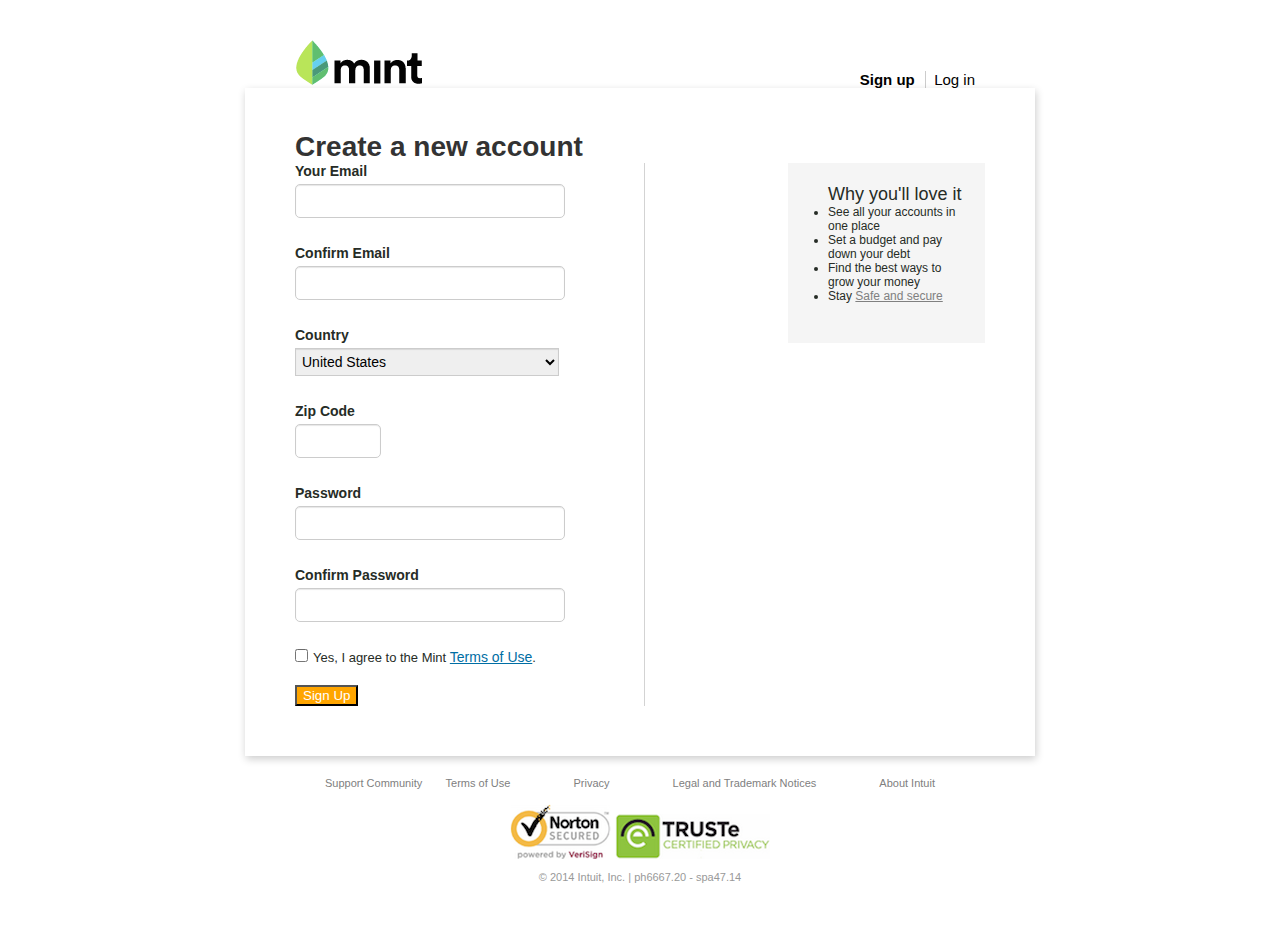
<file: html5 css3/mint.com/index.html>
<!DOCTYPE html>
<html lang="en">
<head>
	<meta charset="UTF-8">
	<title>mint signup</title>
	<link rel="stylesheet" type="text/css" href="style.css">
</head>
<body>
	
	<header>
		<a href="http://www.mint.com"><img id="logo" src="images/logo.png"></a>
		<div id="signup-login">
			<ul>
				<li><a href="#">Sign up</a></li>
					
				<li><a href="#">Log in</a></li>
		
			</ul>
		</div>
	</header>

	<section class="main-container">
		<h1>Create a new account</h1>
		<section class="left-section">
			<form id="contact-form" action="" method="post">
				<fieldset>
					<ul>
						<li>
							<label for="email">Your Email</label><input type="email" name="email" id="email" value="">
						</li>
						<li>
							<label for="email-confirm">Confirm Email</label><input type="email" name="email-confirm" id="email-confirm" value="">
						</li>
					</ul>
				</fieldset>
				
				<fieldset>
					<ul> 
               <li> 
                 <label for="country">Country</label> 
                 <select name="country" id="country" value=""> 
                   <optgroup label="Available Now:"> 
                     <option value="US">United States</option> 
                     <option value="CA">Canada</option> 
                   </optgroup> 
                   <optgroup label="Not yet available. Working on it:"> 
                     <option label="Afghanistan" value="AF">Afghanistan</option> 
                     <option label="Albania" value="AL">Albania</option> 
                     <option label="Algeria" value="DZ">Algeria</option> 
                     <option label="American Samoa" value="AS">American Samoa</option> 
 					<option label="Andorra" value="AD">Andorra</option> 
 				    <option label="Angola" value="AO">Angola</option> 
 					<option label="Anguilla" value="AI">Anguilla</option> 
                     <option label="Antarctica" value="AQ">Antarctica</option> 
 				    <option label="Antigua and Barbuda" value="AG">Antigua and Barbuda</option> 
 				    <option label="Argentina" value="AR">Argentina</option> 
 				    <option label="Armenia" value="AM">Armenia</option> 
                   </optgroup> 
                 </select> 
               </li> 
               <li><label for="zip-code">Zip Code</label><input type="text" name="zip-code" id="zip-code" value="" maxlength="5" /></li> 
            </ul> 

				</fieldset>

				<fieldset> 
             <ul> 
               <li><label for="pwd">Password</label><input type="password" name="pwd" id="pwd" value="" maxlength="32" /></li> 
               <li><label for="pwd-conf">Confirm Password</label><input type="password" name="pwd-conf" id="pwd-conf" value="" maxlength="32" /></li> 
               <li id="tou"><input type="checkbox" name="tou-agreement" id="tou-agreement" value="true" /><span>Yes, I agree to the Mint </span><a href="https://www.mint.com/how-it-works/security/terms/">Terms of Use</a>.</li> 
             </ul> 
           </fieldset> 
           <button id="button" type="submit">Sign Up</button> 
        </form> 
		</section>
		
	

	<aside>
		<h2>Why you'll love it</h2>
		<ul>
			<li>See all your accounts in one place</li>
			<li>Set a budget and pay down your debt</li>
			<li>Find the best ways to grow your money</li>
			<li>Stay <a href="http://www.mint.com/privacy/">Safe and secure</a></li>
		</ul>
	</aside>
</section>

<footer>
	<ul>
		<li><a href="https://mint.lc.intuit.com/">Support Community</a></li>
		<li><a href="https://mint.com/terms">Terms of Use</li>
		<li><a href="https://mint.com/privacy">Privacy</li>
		<li><a href="http://about.intuit.com/legal/">Legal and Trademark Notices</li>
		<li><a href="https://about.intuit.com/about_intuit">About Intuit</li>
	</ul>

	<div>
		<img  src="images/norton.png" alt="">
		<img  src="images/truste.png">
	</div>
	<p>&copy; 2014 Intuit, Inc.  |  ph6667.20 - spa47.14</p>
</footer>


</body>
</html>
</file>
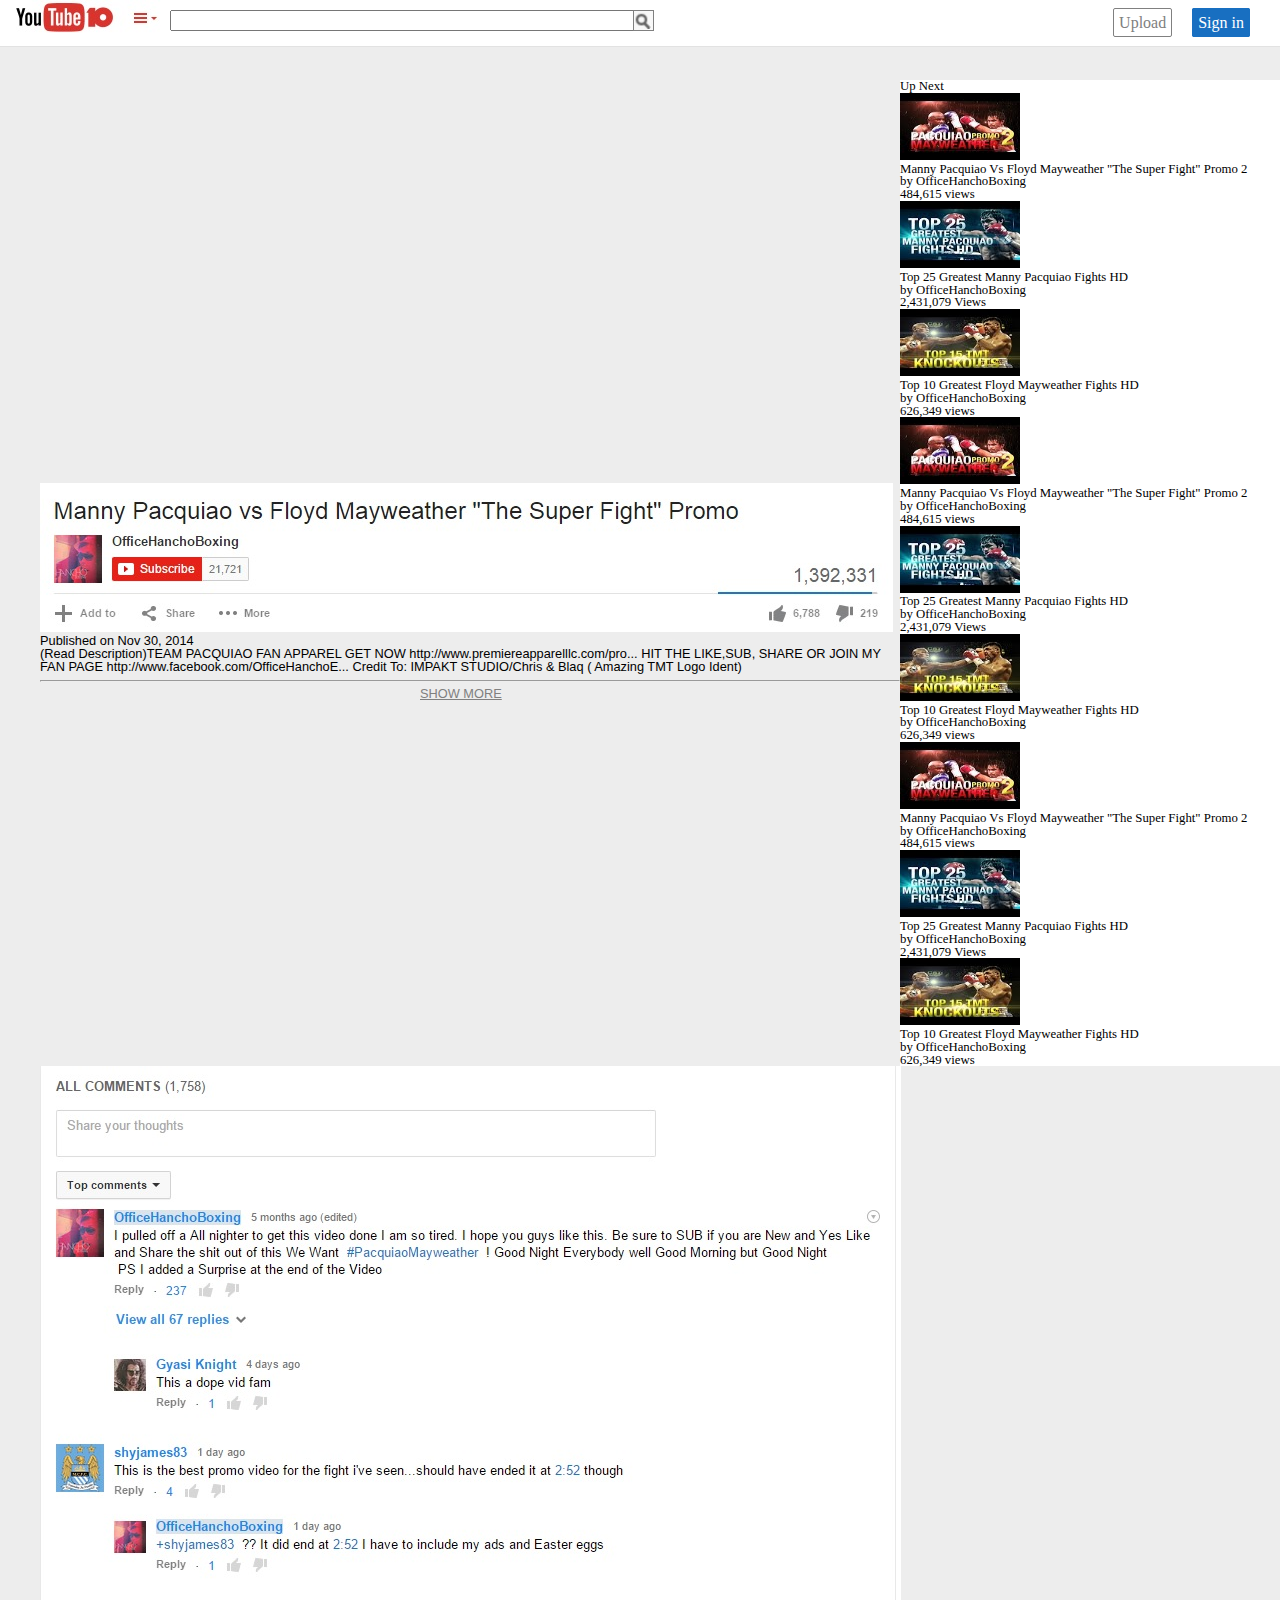
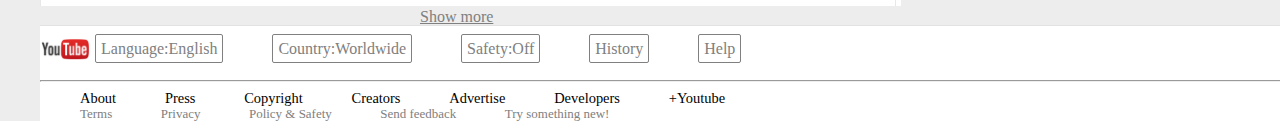
<file: html5 css3/youtube project/index.html>
<!DOCTYPE html>
<html lang="en">
<head>
	<meta charset="UTF-8">
	<title>Travis' Youtube</title>
	<link rel="stylesheet" type="text/css" href="style.css">
</head>
<body>
	<header>
		<img src="images/logo1.jpg" alt="youtube home" id="logo">
		
		<input id="input" type="text">
		 <img src="images/search.png" alt="search icon" id="search">
		<ul>
			<li><a id="sign" href="#">Sign in</li></a>
			<li><a id="upload" href="#">Upload</li></a>
		</ul>
	</header>

		<aside>
			<div id="thumbs"> 
			<div id="thumb-header"> 
			<h4>Up Next</h4> 
 			</div> 

 			<div class="thumb"> 
 						<img src="images/1.jpg" alt="thumb1" height="67" width="120"> 
 							<div class="thumb-info"> 
 								<h4>Manny Pacquiao Vs Floyd Mayweather "The Super Fight" Promo 2</h4>
									<p>by OfficeHanchoBoxing</p>
									<p>484,615 views</p>
 
 							</div> 
 			</div>  			<div class="linebreak"></div> 
 			<div class="thumb"> 
 							<img src="images/2.jpg" alt="thumb2" height="67" width="120"> 
 							<div class="thumb-info"> 
 								<h4>Top 25 Greatest Manny Pacquiao Fights HD</h4> 
 								<p>by OfficeHanchoBoxing</p> 
 								<p>2,431,079 Views</p> 
 
 
 							</div> 
 			</div> 
 			<div class="thumb"> 
 							<img src="images/3.jpg" alt="thumb2" height="67" width="120"> 
 							<div class="thumb-info">

 							<h4>Top 10 Greatest Floyd Mayweather Fights HD</h4>
								<p>by OfficeHanchoBoxing</p>
									<p>626,349 views </p> 
 
 							</div> 
			</div> 
				
 					
			<div class="thumb"> 
 						<img src="images/1.jpg" alt="thumb1" height="67" width="120"> 
 							<div class="thumb-info"> 
 								<h4>Manny Pacquiao Vs Floyd Mayweather "The Super Fight" Promo 2</h4>
									<p>by OfficeHanchoBoxing</p>
									<p>484,615 views</p>
 
 							</div> 
 			</div>  			<div class="linebreak"></div> 
 			<div class="thumb"> 
 							<img src="images/2.jpg" alt="thumb2" height="67" width="120"> 
 							<div class="thumb-info"> 
 								<h4>Top 25 Greatest Manny Pacquiao Fights HD</h4> 
 								<p>by OfficeHanchoBoxing</p> 
 								<p>2,431,079 Views</p> 
 
 
 							</div> 
 			</div> 
 			<div class="thumb"> 
 							<img src="images/3.jpg" alt="thumb2" height="67" width="120"> 
 							<div class="thumb-info">

 							<h4>Top 10 Greatest Floyd Mayweather Fights HD</h4>
								<p>by OfficeHanchoBoxing</p>
									<p>626,349 views </p> 
 
 							</div> 
			</div> 

			<div class="thumb"> 
 						<img src="images/1.jpg" alt="thumb1" height="67" width="120"> 
 							<div class="thumb-info"> 
 								<h4>Manny Pacquiao Vs Floyd Mayweather "The Super Fight" Promo 2</h4>
									<p>by OfficeHanchoBoxing</p>
									<p>484,615 views</p>
 
 							</div> 
 			</div>  			<div class="linebreak"></div> 
 			<div class="thumb"> 
 							<img src="images/2.jpg" alt="thumb2" height="67" width="120"> 
 							<div class="thumb-info"> 
 								<h4>Top 25 Greatest Manny Pacquiao Fights HD</h4> 
 								<p>by OfficeHanchoBoxing</p> 
 								<p>2,431,079 Views</p> 
 
 
 							</div> 
 			</div> 
 			<div class="thumb"> 
 							<img src="images/3.jpg" alt="thumb2" height="67" width="120"> 
 							<div class="thumb-info">

 							<h4>Top 10 Greatest Floyd Mayweather Fights HD</h4>
								<p>by OfficeHanchoBoxing</p>
									<p>626,349 views </p> 
 
 							</div> 
			</div> 




		</aside>

	<div id="wrapper">

		<section id="content">
			
			<div id="video">
				<iframe width="850" height="480" src="https://www.youtube.com/embed/lnspQFeeNw0" frameborder="0" allowfullscreen></iframe>
				<img src=" images/promo.jpg" alt="promo description">
				
			</div>
		</section>


			<div id="video-description">
				<h2>Published on Nov 30, 2014</h2>
				<h6>(Read Description)TEAM PACQUIAO FAN APPAREL GET NOW http://www.premiereapparelllc.com/pro...
HIT THE LIKE,SUB, SHARE OR JOIN MY FAN PAGE http://www.facebook.com/OfficeHanchoE...
Credit To: IMPAKT STUDIO/Chris & Blaq ( Amazing TMT Logo Ident) </h6>
				<hr>
				<a id="show" href="#">SHOW MORE</a>
			</div>
		
			
				
			
			<img class="comments" src="images/comments.jpg" alt="comments">

						
				<a id="more" href="#">Show more</a>
		
			
		
	<footer>
		<img class="youtube" src="images/logo.jpg" width="50px">
		<div class="buttons">
			<ul>
				<li><a class="button" href="#">Language:English</li></a>
				<li><a class="button" href="#">Country:Worldwide</li></a>
				<li><a class="button" href="#">Safety:Off</li></a>
				<li><a class="button" href="#">History</li></a>
				<li><a class="button" href="#">Help</li></a>
			</ul>

		</div>
			<hr>
	<div class="links">
		<ul>
				<li><a class="links" href="#">About</li></a>
				<li><a class="links" href="#">Press</li></a>
				<li><a class="links" href="#">Copyright</li></a>
				<li><a class="links" href="#">Creators</li></a>
				<li><a class="links" href="#">Advertise</li></a>
				<li><a class="links" href="#">Developers</li></a>
				<li><a class="links" href="#">+Youtube</li></a>
			</ul>
	</div>

	<div class="links2">
		<ul>
				<li><a class="links2" href="#">Terms</li></a>
				<li><a class="links2" href="#">Privacy</li></a>
				<li><a class="links2" href="#">Policy & Safety</li></a>
				<li><a class="links2" href="#">Send feedback</li></a>
				<li><a class="links2" href="#">Try something new!</li></a>
				
			</ul>
	</div>

	</footer>
		

	
		
	</div>
</body>
</html>
</file>
<file: html5 css3/mint.com/style.css>
html, body, div, span, object, iframe, h1, h2, h3, h4, h5, h6, p, blockquote, pre, a, abbr, acronym, address, code, del, dfn, em, img, q, dl, dt, dd, ol, ul, li, fieldset, form, label, legend, table, caption, tbody, tfoot, thead, tr, th, td, var {
  margin: 0;
  padding: 0;
  border: 0;
  font-weight: inherit;
  font-style: inherit;
  font-size: 100%;
  font-family: inherit;
  vertical-align: baseline;
}

/* 
   ======================================== 
   Clearfix 
   ======================================== 
 */ 
 
 
 .group:before, 
 .group:after { 
   content: ""; 
   display: table; 
 } 
 .group:after { 
   clear: both; 
 } 
 .group { 
   clear: both; 
   *zoom: 1; 
 } 

body { 
   background: #fff; 
   color: #333; 
   font: normal 12px "Helvetica Neue Light", "Helvetica Neue", Helvetica, Arial, sans-serif; 
}



/* header */


header {
	display:block;
	margin: 0 auto; 
   padding-top: 40px; 
   position: relative; 
   width: 690px; 

}
	



#signup-login { 
   bottom: 0px; 
   display: block; 
   position: absolute; 
   right: 0px; 

 } 
 #signup-login li { 
   display: inline-block; 
   font-size: 15px; 
   padding-right: 10px; 
  margin-left: 5px; 

}

#signup-login li:first-child { 
   font-weight: bold; 
   border-right: 1px solid #ccc; 

 } 

 #signup-login li a {
 	text-decoration: none;
 	color:black;
 }

/* main form*/
#contact-form ul li {
list-style-type:none;
}


.main-container {
	display: block;
  background-color:white;
  position: relative;
  padding: 43px 50px 50px 50px;
  min-height: 330px;
  margin: 0 auto;
  box-shadow: rgba(0, 0, 0, 0.2) 1px 3px 8px 0px; 
   color: #262c26; 
   padding: 43px 50px 50px 50px; 
   width: 690px; 


}

h1 {
  font-size: 28px;
  font-weight: bold;
  color: #333;
}

.left-section { 
  display: inline-block; 
   width: 350px 

}

.left-section input, 
 .left-section select { 
   border: 1px solid #ccc; 
   box-shadow: rgba(0, 0, 0, 0.0980392) 0px 1px 1px 0px inset; 
   height: 28px; 
   margin-bottom: 27px; 
   padding: 2px; 
   width: 264px; 
 } 
 .left-section input { 
   border: 1px solid #ccc; 
   border-radius: 5px; 
 } 
 .left-section select { 
   font-size: 14px; 
   
   
 } 
 .left-section label { 
   display: block; 
   font-size: 14px; 
   font-weight: bold; 
   padding-bottom: 5px; 
 } 

#zip-code { 
   width: 80px; 
 } 
 #tou { 
   font-size: 13px; 
   margin-bottom: 20px; 
 } 
 #tou-agreement { 
   height: auto; 
   margin: 0; 
   padding: 0; 
   width: auto; 
 } 
 #tou span { 
   padding-left: 5px; 
 } 
 #tou a { 
   color: #006ea4; 
   font-size: 14px; 
 } 

#contact-form {
	border-right: 1px solid lightgray;
}

#button {
	color:white;
	background-color: orange;
}

aside { background: #f5f5f5;
	position:relative;
  margin-left: 25px;
  padding-bottom: 19px;
  padding-right: 17px;
  padding-top: 21px;
  padding-left: 40px;
  height: 140px;
  width:140px;
  float:right;
  
}

aside h2 {
	font-size: 18px;
}
aside li a {
	text-decoration: underline;
	color:gray;
}
 

/* footer */
footer { 
   margin: 0 auto; 
   padding: 20px 0 25px 0; 
   position: relative; 
   text-align: center; 
   width: 690px; 
 } 
 footer li { 
   display: inline; 
 } 
 footer a { 
   font-size: 11px; 
   padding: 0 10px; 
   text-decoration: none;
   color:gray;
 } 
  
 
footer p { 
   color: #999; 
   font-size: 11px; 
   height: 34px; 
   margin-top: 10px; 
 }
</file>
<file: html5 css3/youtube project/style.css>
/* http://meyerweb.com/eric/tools/css/reset/ 
   v2.0 | 20110126
   License: none (public domain)
*/

html, body, div, span, applet, object, iframe,
h1, h2, h3, h4, h5, h6, p, blockquote, pre,
a, abbr, acronym, address, big, cite, code,
del, dfn, em, img, ins, kbd, q, s, samp,
small, strike, strong, sub, sup, tt, var,
b, u, i, center,
dl, dt, dd, ol, ul, li,
fieldset, form, label, legend,
table, caption, tbody, tfoot, thead, tr, th, td,
article, aside, canvas, details, embed, 
figure, figcaption, footer, header, hgroup, 
menu, nav, output, ruby, section, summary,
time, mark, audio, video {
	margin: 0;
	padding: 0;
	border: 0;
	font-size: 100%;
	font: inherit;
	vertical-align: baseline;
}
/* HTML5 display-role reset for older browsers */
article, aside, details, figcaption, figure, 
footer, header, hgroup, menu, nav, section {
	display: block;
}
body {
	line-height: 1;
}
ol, ul {
	list-style: none;
}
blockquote, q {
	quotes: none;
}
blockquote:before, blockquote:after,
q:before, q:after {
	content: '';
	content: none;
}
table {
	border-collapse: collapse;
	border-spacing: 0;
}

body { position: relative;
		 margin: 0 auto;
 		 background-color: #ededed;
 }


#wrapper {
	width: 1300px;
	margin:0 40px;
}

a:hover {
	text-decoration: underline;
	color:blue;
}

/* header area */
header { background-color: white;
 border-bottom: 1px solid #e2e2e2;
  position: fixed;
   width: 100%;
   padding-bottom: 10px;
}
header ul {
	display:inline;
}
header ul li {
	float:right;
	display:inline;
	padding-right: 20px;
	margin-top: 15px;
}

header ul li a {
	display:inline;
}





#sign {
	color:white;
	background-color: #186fc1;
	text-decoration: none;
	padding:5px;
	border-radius:2px;
	margin-right: 10px;
	border: 1px solid #186fc1;
}
 

 
 #upload {
	color: gray;
	text-decoration: none;
	padding:5px;
	border: 1px solid;
	border-radius: 2px;
}

#upload a:hover {
	color:gray;
}

#input {
	position:absolute;
	margin-top:10px;
	width: 460px;
}

#search {
	position:absolute;
	margin-left: 463px;
	margin-top: 10px;
	border: 1px solid gray;
	height: 19px;
}
/* main content area */
#video-description {
	font-family: arial;
	font-size: 80%;
}

#show {
	display:block;
	margin-left: 380px;
	color: gray;
	
}

#more {
	display:block;
	color: gray;
	margin-left: 380px;
	
}
	

	

/* sidebar area */
aside {
	float:right;
	margin-top: 70px;
}
#thumbs { 
	float:right; 
	min-width:380px; 
 	margin-top: 10px; 
	font-size: 80%; 
	background-color:#FFF; 
}

/* footer area */
footer {
	 border-top: 1px solid #e2e2e2;
	 width:100%;
	background-color: white;
}

footer ul li  {
	display:inline;
	border-top: 2px;
	width: 100%;
	margin-right: 5px;
	margin-left: 40px;
}
.buttons {

	color: gray;
	text-decoration: none;
	padding:15px;
	
	}


.youtube {
	margin-top: 12px;
	position:absolute;
}

.button {
	color: gray;
	text-decoration: none;
	padding:5px;
	border: 1px solid;
	border-radius: 2px;
}

.links{
	text-decoration: none;
	color:black;
	font-size: 95%;
	
}

.links2{
	text-decoration: none;
	color:gray;
	font-size: 90%;
	
}
</file>
